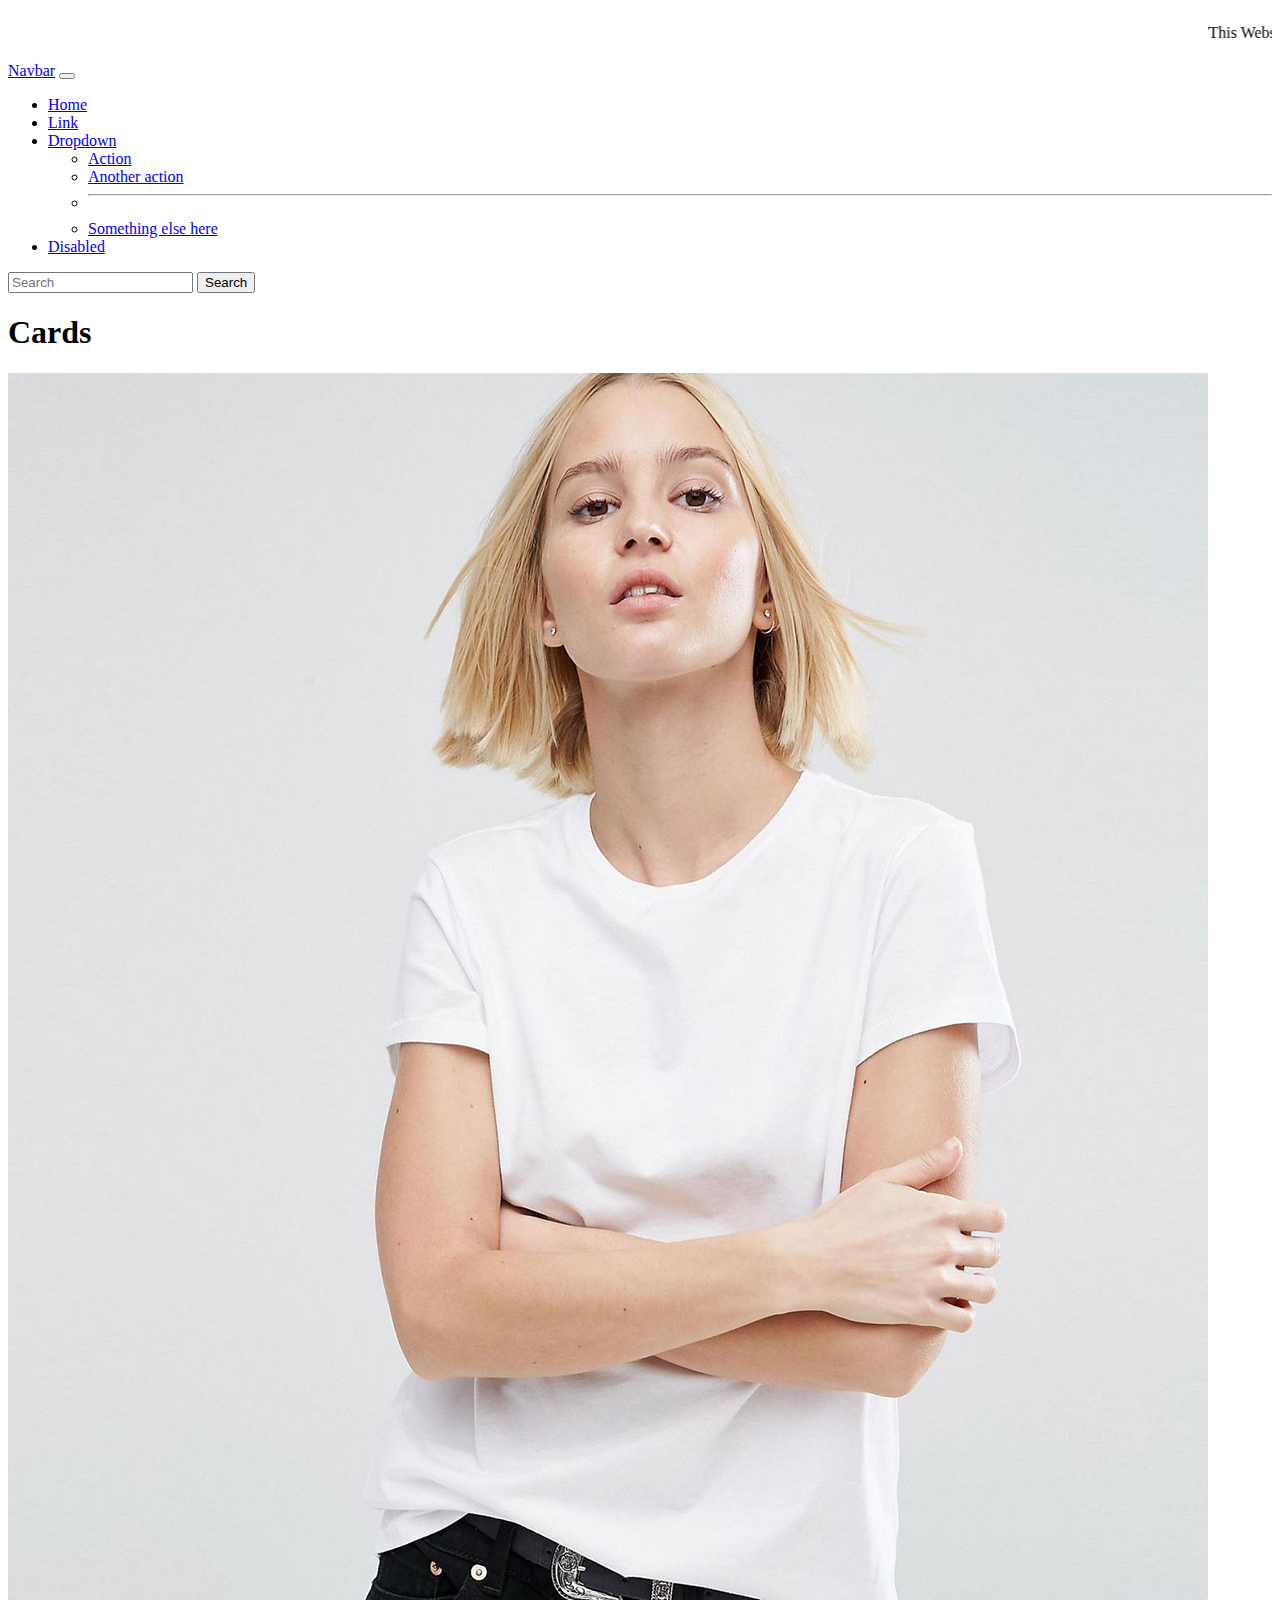
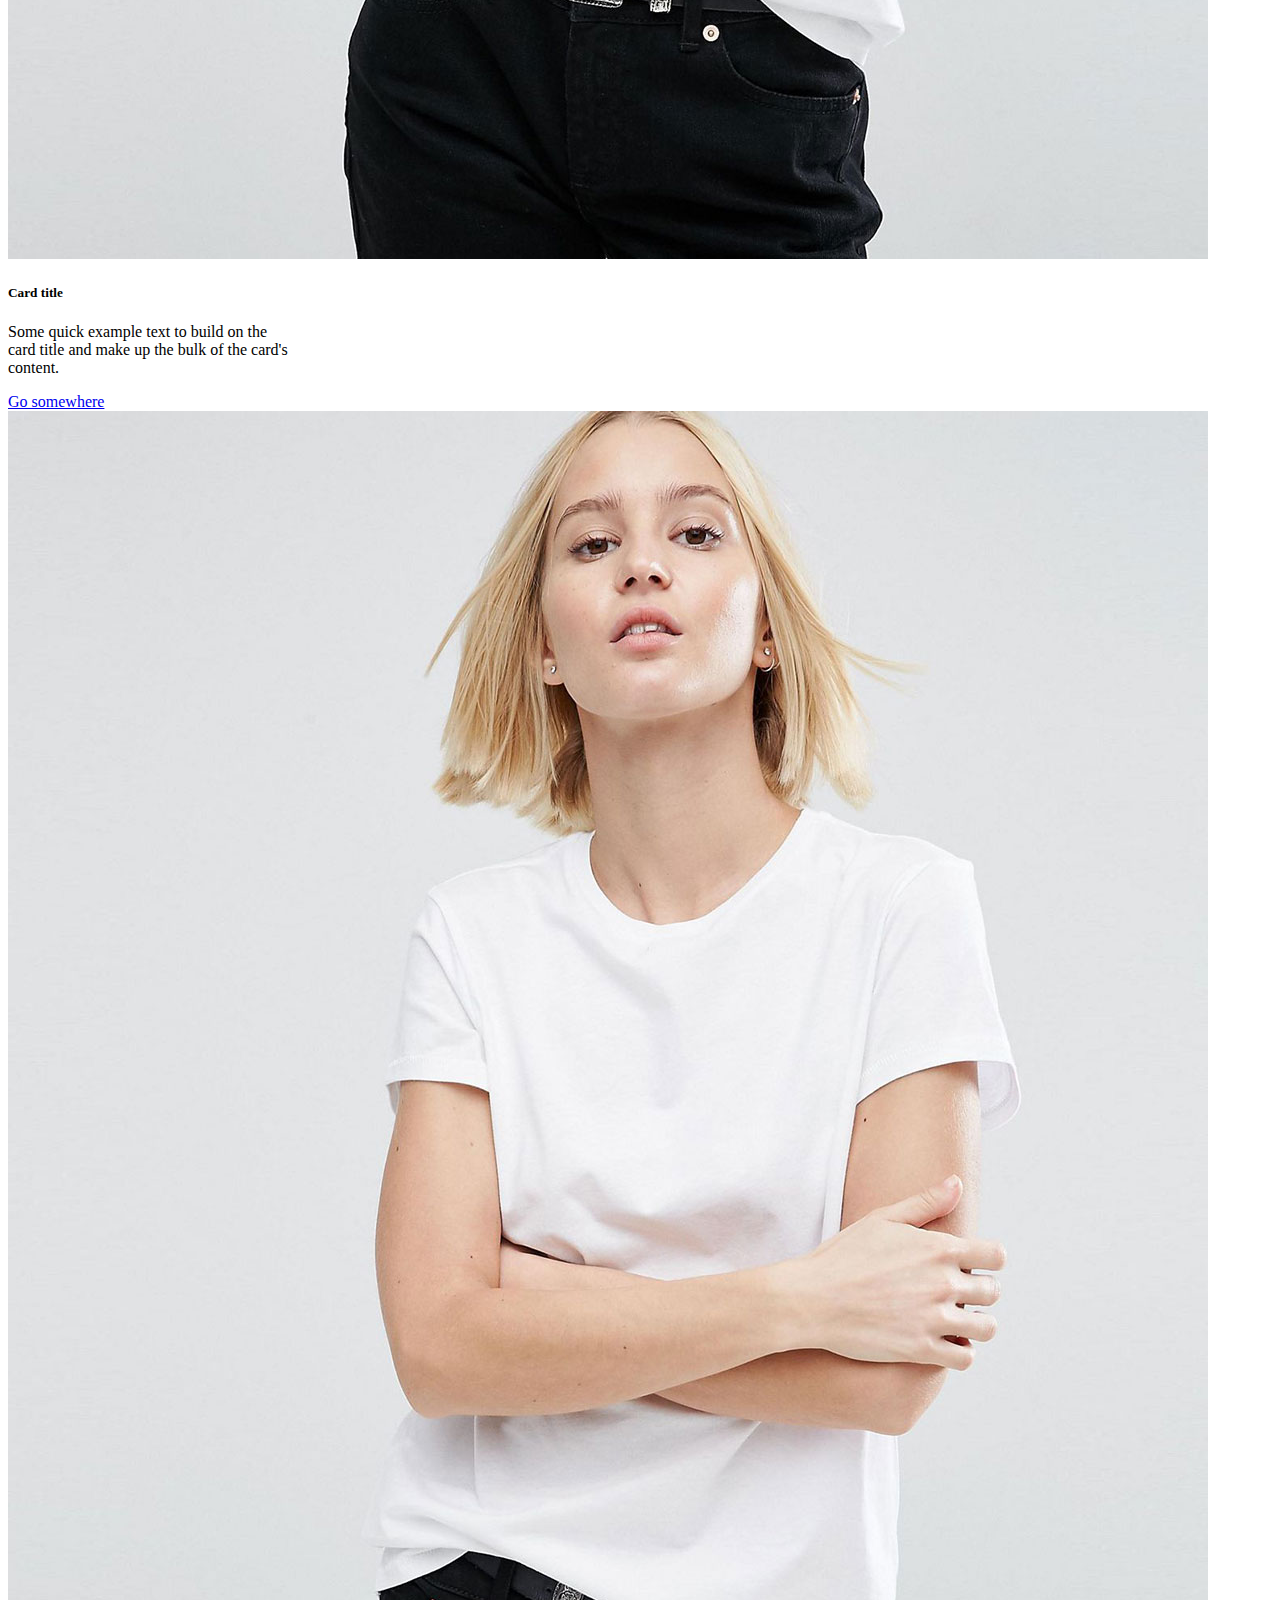
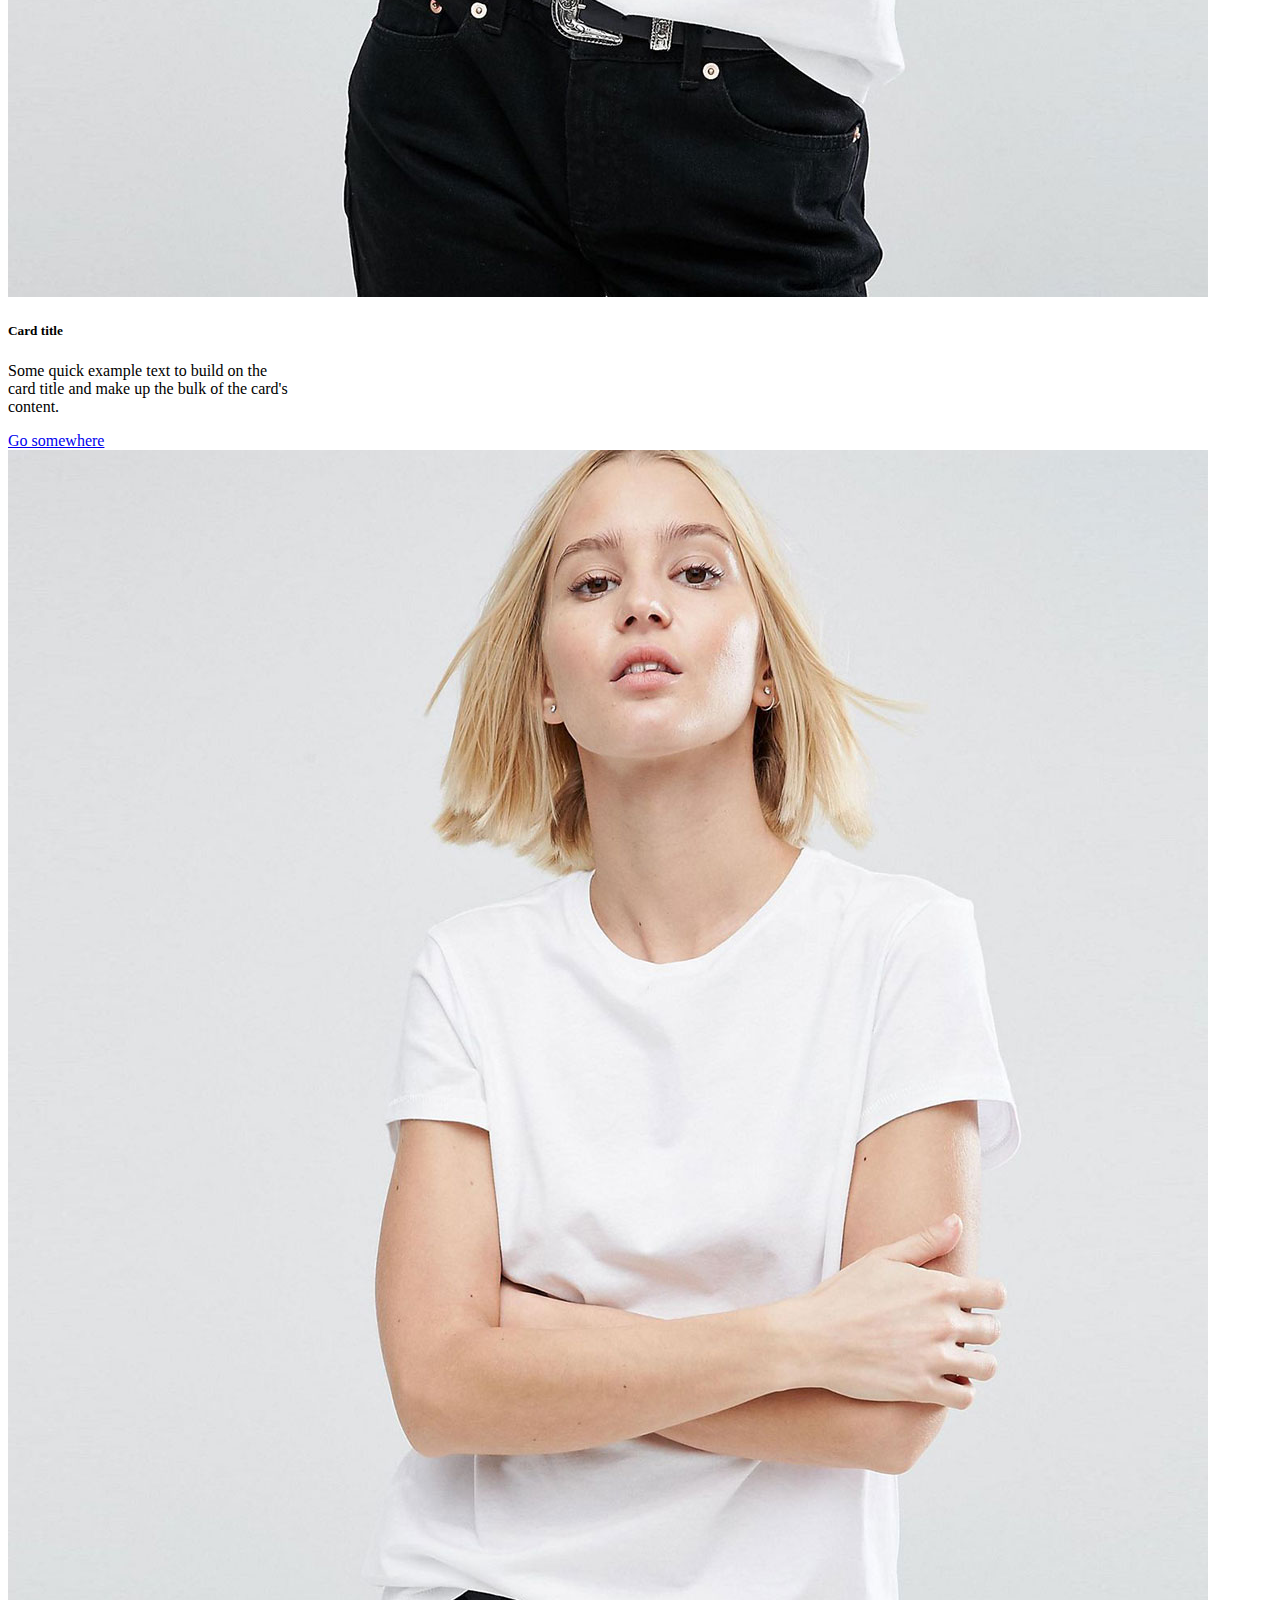
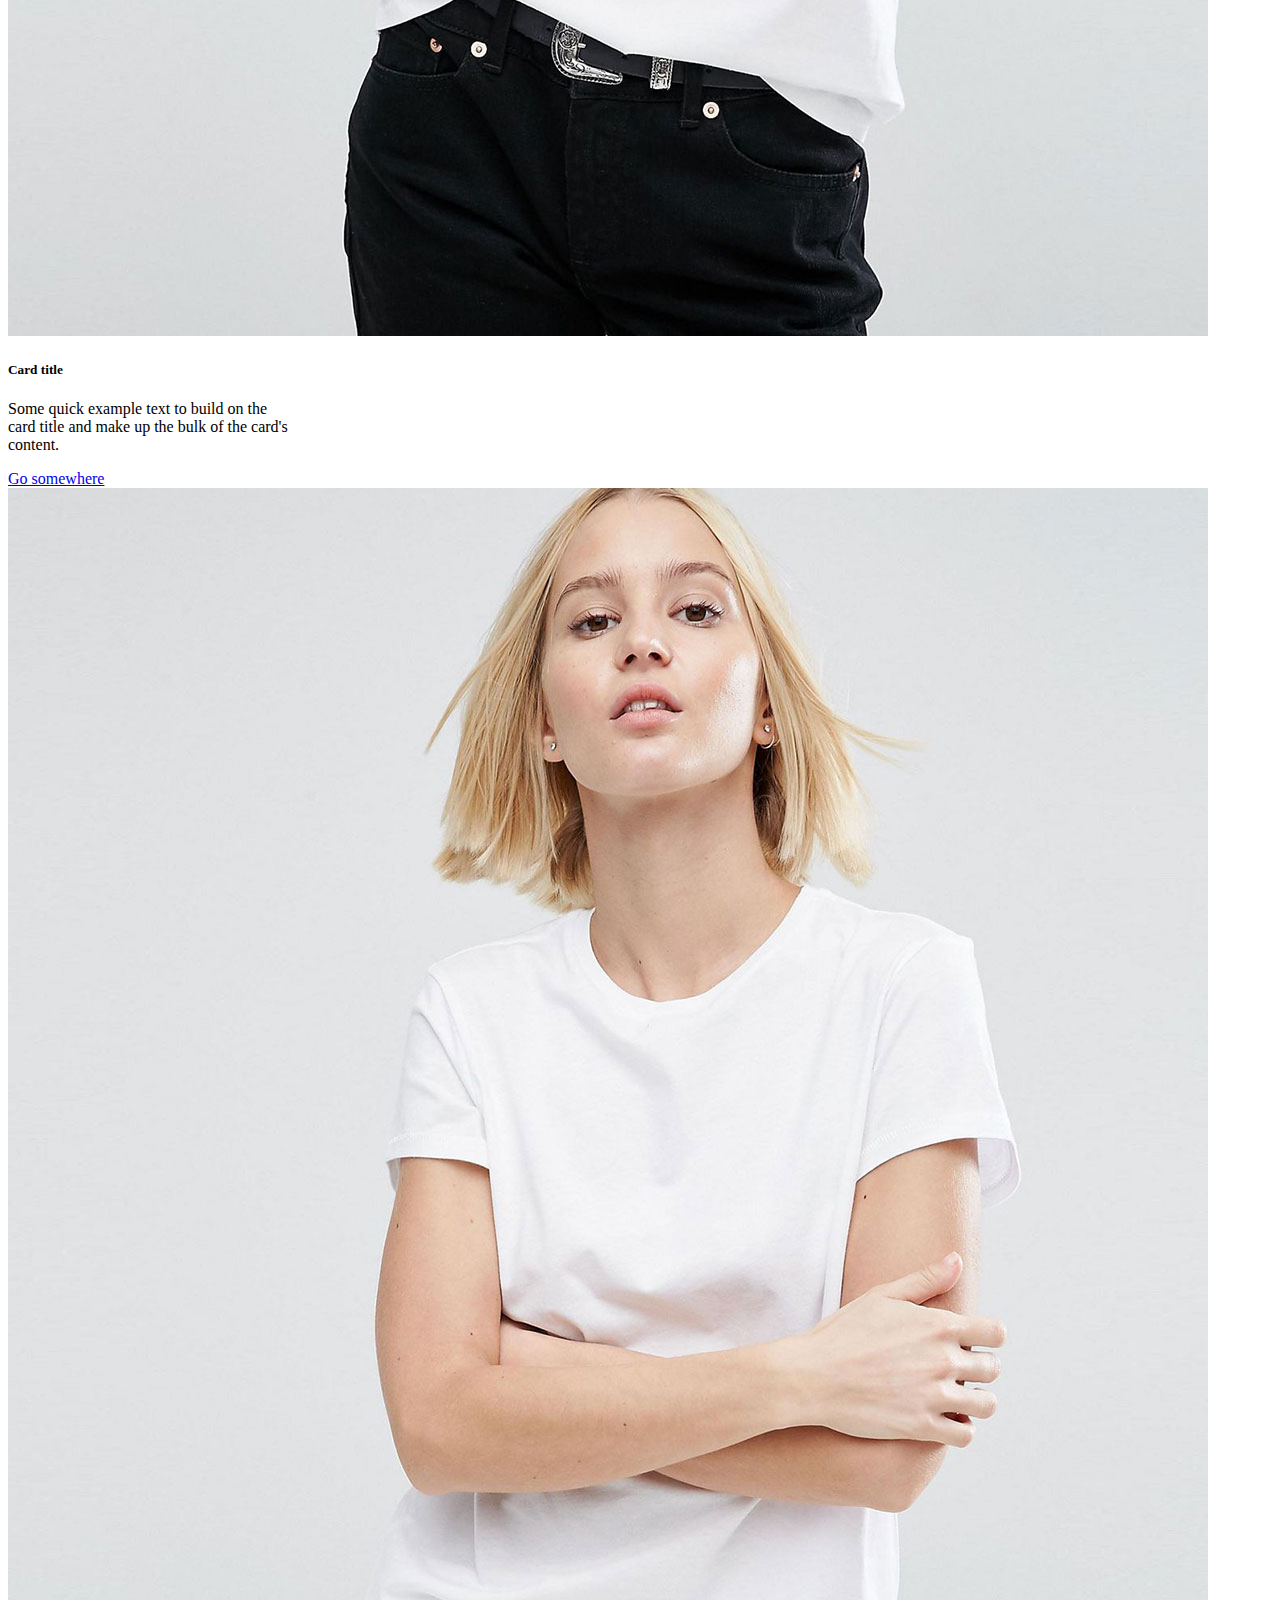
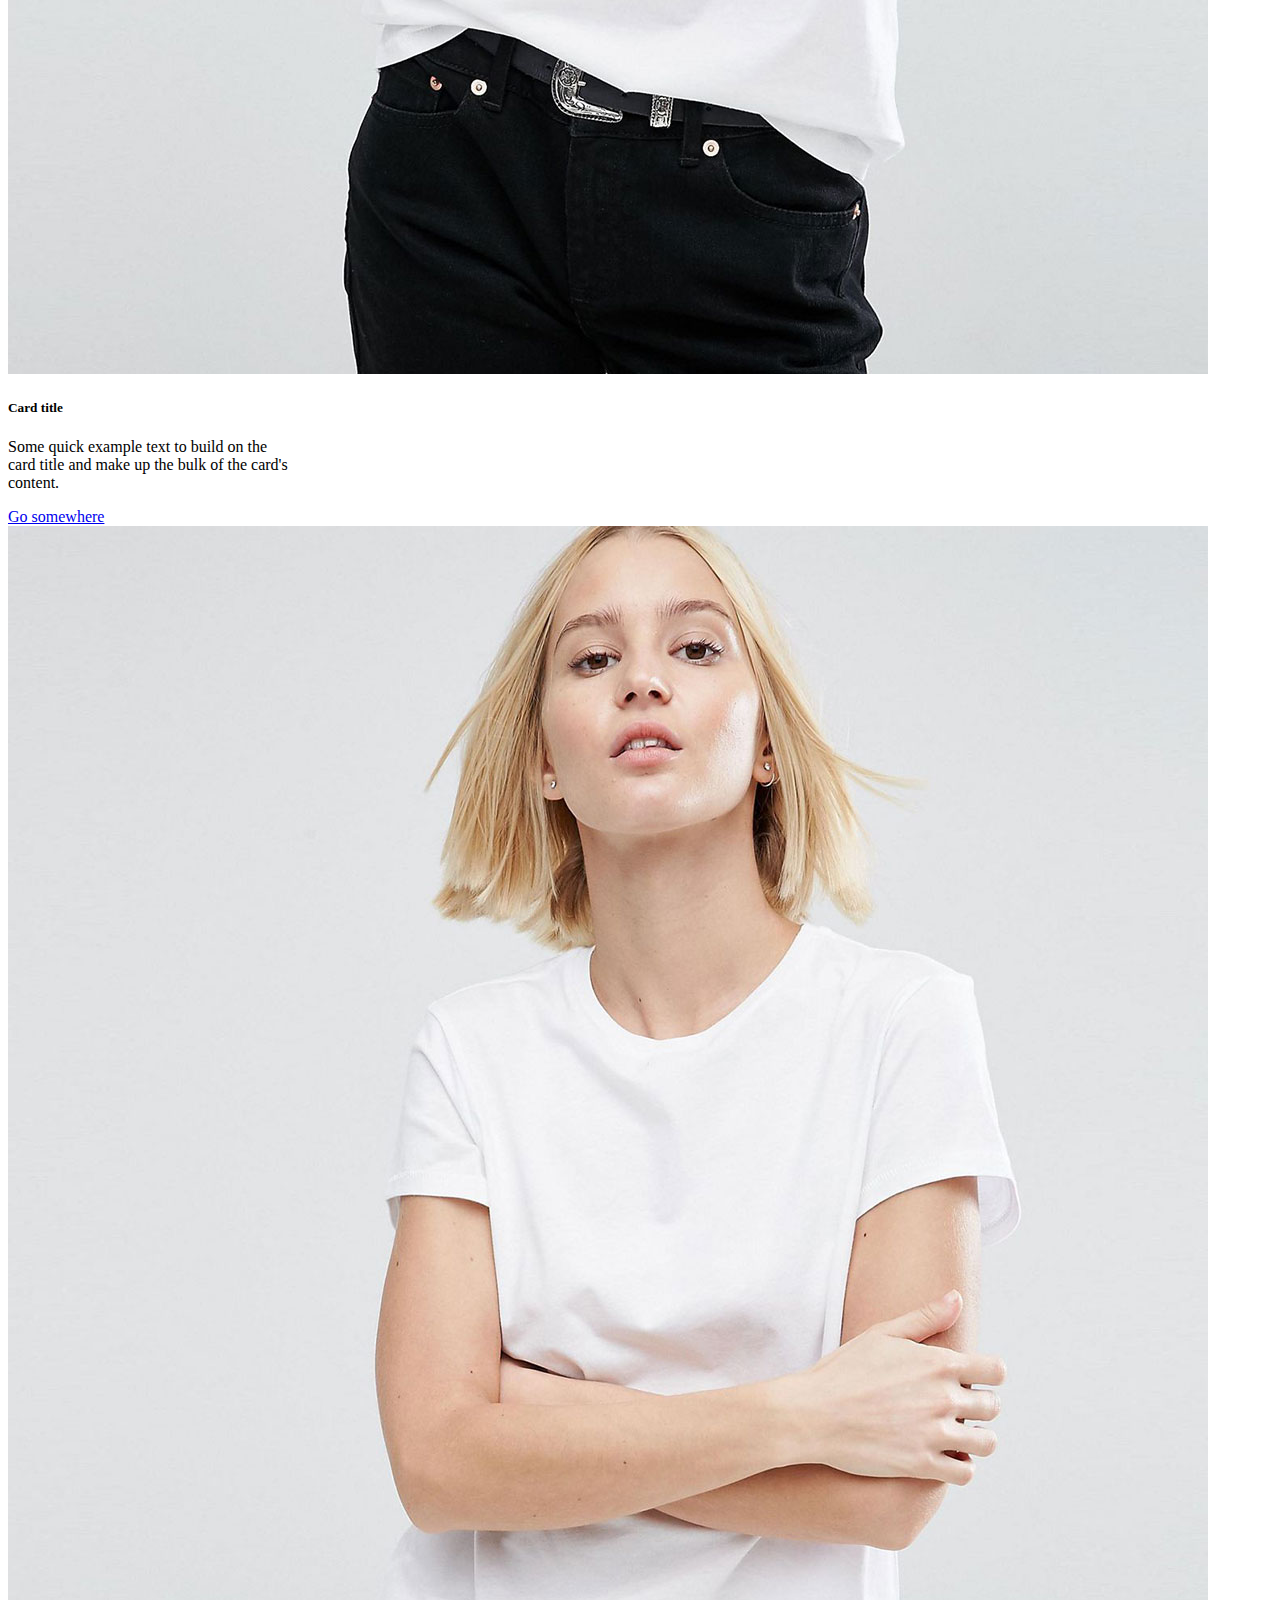
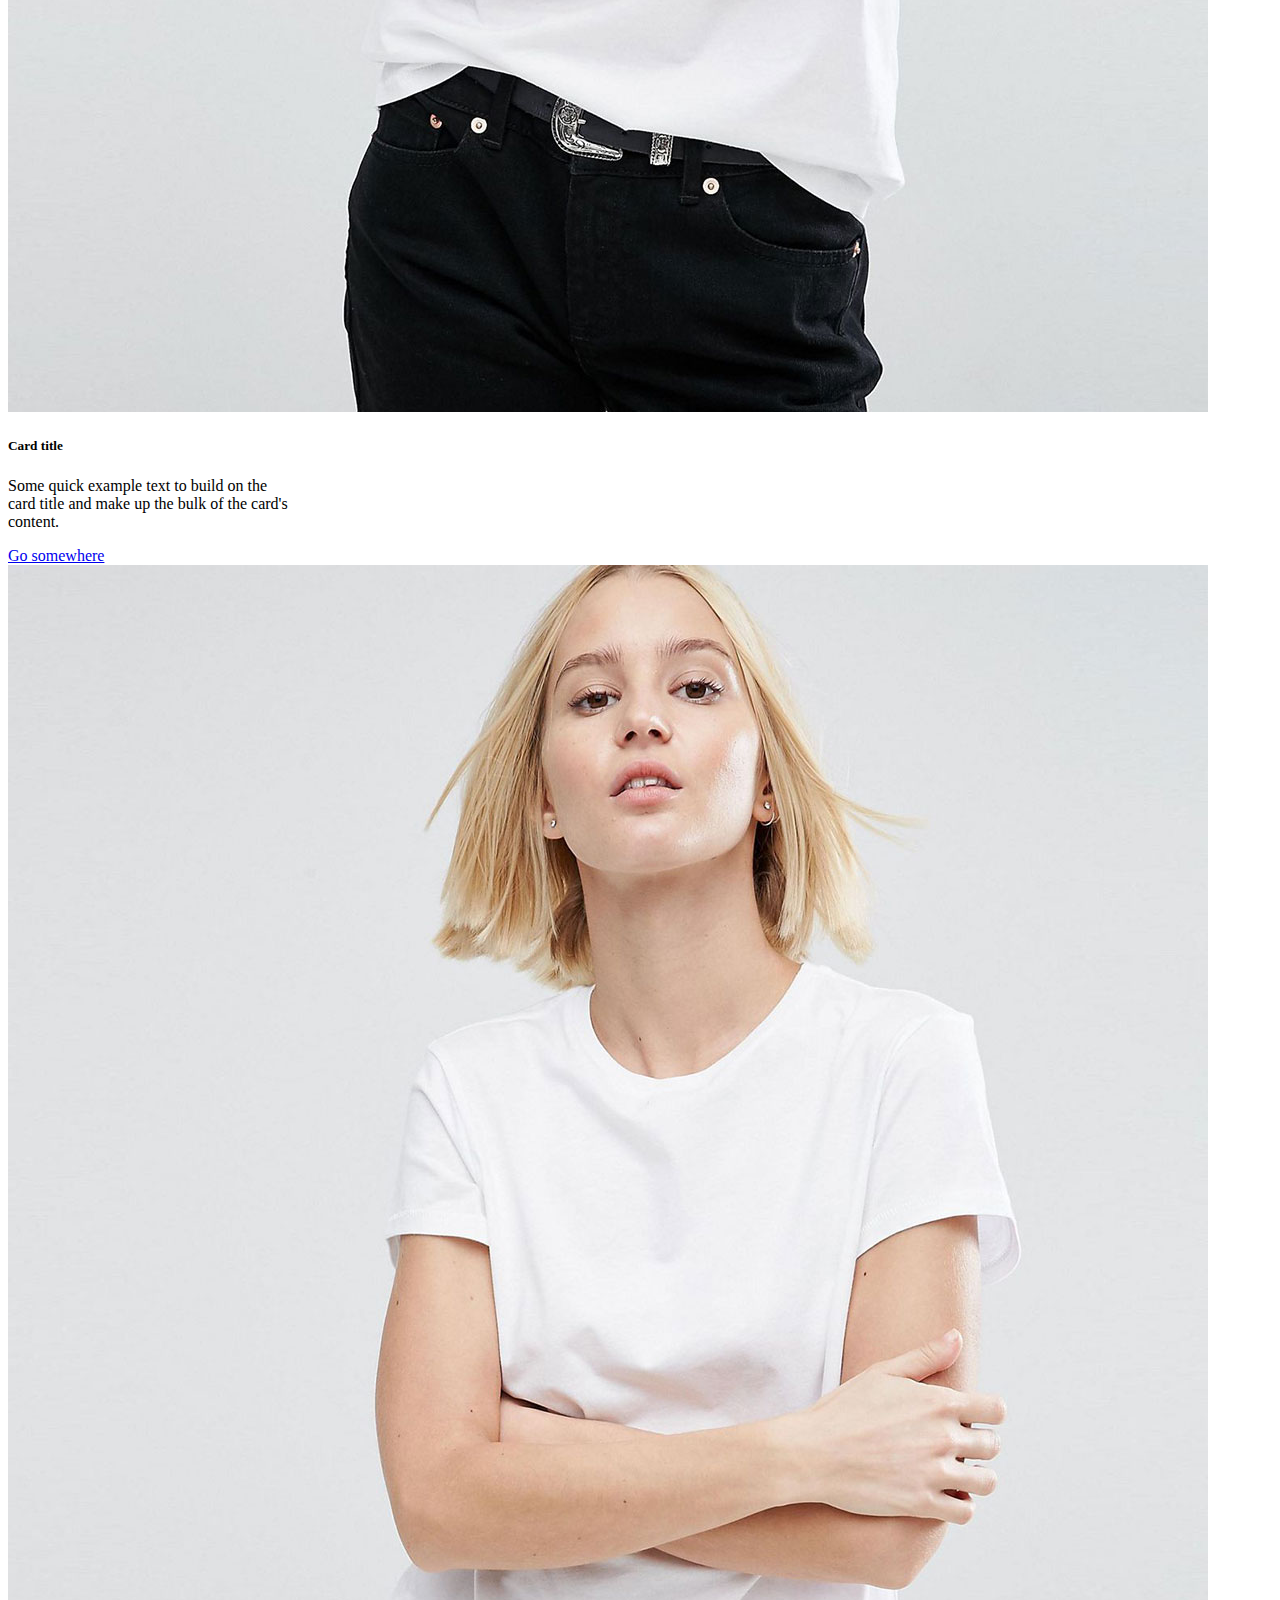
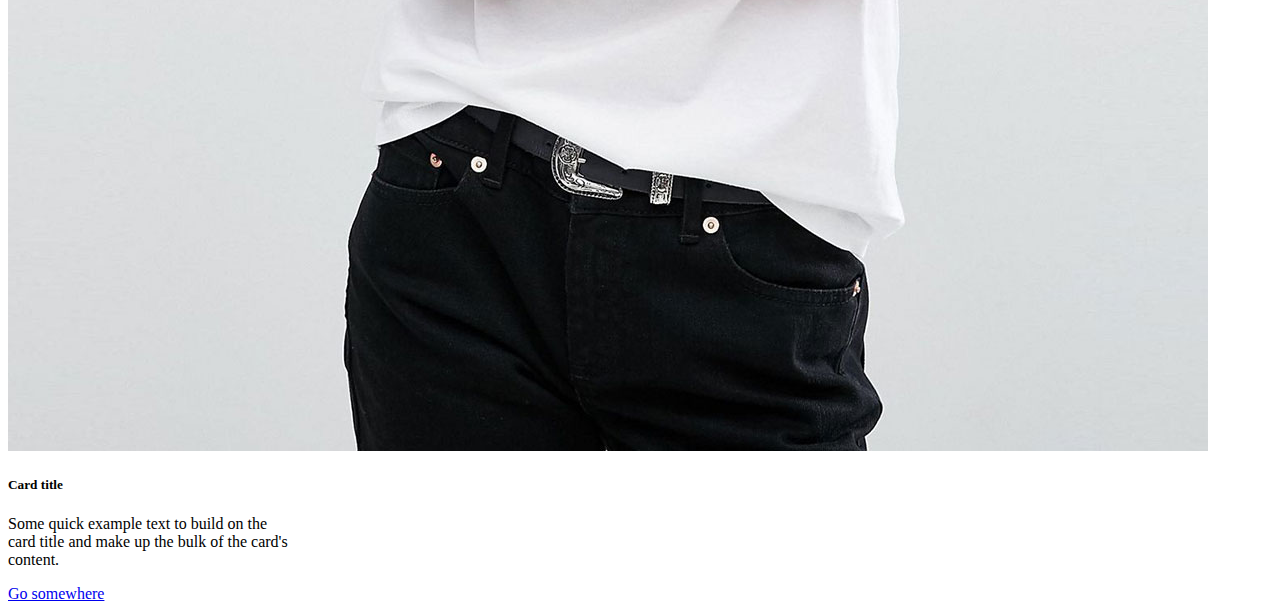
<file: animation.html>
<!doctype html>
<html lang="en">
  <head>
    <!-- Required meta tags -->
    <meta charset="utf-8">
    <meta name="viewport" content="width=device-width, initial-scale=1">

    <!-- Bootstrap CSS -->
    <link href="https://cdn.jsdelivr.net/npm/bootstrap@5.0.2/dist/css/bootstrap.min.css" rel="stylesheet" integrity="sha384-EVSTQN3/azprG1Anm3QDgpJLIm9Nao0Yz1ztcQTwFspd3yD65VohhpuuCOmLASjC" crossorigin="anonymous">



    <!-- Animal CSS -->

    <link
    rel="stylesheet"
    href="https://cdnjs.cloudflare.com/ajax/libs/animate.css/4.1.1/animate.min.css"
  />

    <title>Hello, world!</title>
  </head>
  <body>
   
    <div class="container">
<div class="row">
    <div class="col-12">
        <marquee behavior="" direction="left">
            <p class="text-danger fs-5">This Website is not secure</p>
        </marquee>
    </div>
</div>
    </div>
    <nav class="navbar navbar-expand-lg navbar-light bg-light">
        <div class="container-fluid">
          <a class="navbar-brand" href="#">Navbar</a>
          <button class="navbar-toggler" type="button" data-bs-toggle="collapse" data-bs-target="#navbarSupportedContent" aria-controls="navbarSupportedContent" aria-expanded="false" aria-label="Toggle navigation">
            <span class="navbar-toggler-icon"></span>
          </button>
          <div class="collapse navbar-collapse" id="navbarSupportedContent">
            <ul class="navbar-nav me-auto mb-2 mb-lg-0">
              <li class="nav-item">
                <a class="nav-link active" aria-current="page" href="#">Home</a>
              </li>
              <li class="nav-item">
                <a class="nav-link" href="#">Link</a>
              </li>
              <li class="nav-item dropdown">
                <a class="nav-link dropdown-toggle" href="#" id="navbarDropdown" role="button" data-bs-toggle="dropdown" aria-expanded="false">
                  Dropdown
                </a>
                <ul class="dropdown-menu" aria-labelledby="navbarDropdown">
                  <li><a class="dropdown-item" href="#">Action</a></li>
                  <li><a class="dropdown-item" href="#">Another action</a></li>
                  <li><hr class="dropdown-divider"></li>
                  <li><a class="dropdown-item" href="#">Something else here</a></li>
                </ul>
              </li>
              <li class="nav-item">
                <a class="nav-link disabled" href="#" tabindex="-1" aria-disabled="true">Disabled</a>
              </li>
            </ul>
            <form class="d-flex">
              <input class="form-control me-2" type="search" placeholder="Search" aria-label="Search">
              <button class="btn btn-outline-success" type="submit">Search</button>
            </form>
          </div>
        </div>
      </nav>


      <!-- Cards -->

      <h1 class="text-center text-danger animate__animated animate__zoomInDown">Cards</h1>

      <div class="container">
        <div class="row">
            <div class="col animate__animated animate__backInRight">
                <div class="card" style="width: 18rem;">
                    <img src="Images/product-01.jpg" class="card-img-top" alt="...">
                    <div class="card-body">
                      <h5 class="card-title">Card title</h5>
                      <p class="card-text">Some quick example text to build on the card title and make up the bulk of the card's content.</p>
                      <a href="#" class="btn btn-primary">Go somewhere</a>
                    </div>
                  </div>
            </div>


            <div class="col animate__animated animate__backInRight">
                <div class="card" style="width: 18rem;">
                    <img src="Images/product-01.jpg" class="card-img-top" alt="...">
                    <div class="card-body">
                      <h5 class="card-title">Card title</h5>
                      <p class="card-text">Some quick example text to build on the card title and make up the bulk of the card's content.</p>
                      <a href="#" class="btn btn-primary">Go somewhere</a>
                    </div>
                  </div>
            </div>




            <div class="col animate__animated animate__backInRight">
                <div class="card" style="width: 18rem;">
                    <img src="Images/product-01.jpg" class="card-img-top" alt="...">
                    <div class="card-body">
                      <h5 class="card-title">Card title</h5>
                      <p class="card-text">Some quick example text to build on the card title and make up the bulk of the card's content.</p>
                      <a href="#" class="btn btn-primary">Go somewhere</a>
                    </div>
                  </div>
            </div>



            






            <div class="col animate__animated animate__backInUp">
                <div class="card" style="width: 18rem;">
                    <img src="Images/product-01.jpg" class="card-img-top" alt="...">
                    <div class="card-body">
                      <h5 class="card-title">Card title</h5>
                      <p class="card-text">Some quick example text to build on the card title and make up the bulk of the card's content.</p>
                      <a href="#" class="btn btn-primary">Go somewhere</a>
                    </div>
                  </div>
            </div>



            <div class="col animate__animated animate__backInUp">
                <div class="card" style="width: 18rem;">
                    <img src="Images/product-01.jpg" class="card-img-top" alt="...">
                    <div class="card-body">
                      <h5 class="card-title">Card title</h5>
                      <p class="card-text">Some quick example text to build on the card title and make up the bulk of the card's content.</p>
                      <a href="#" class="btn btn-primary">Go somewhere</a>
                    </div>
                  </div>
            </div>



            <div class="col animate__animated animate__backInUp">
                <div class="card" style="width: 18rem;">
                    <img src="Images/product-01.jpg" class="card-img-top" alt="...">
                    <div class="card-body">
                      <h5 class="card-title">Card title</h5>
                      <p class="card-text">Some quick example text to build on the card title and make up the bulk of the card's content.</p>
                      <a href="#" class="btn btn-primary">Go somewhere</a>
                    </div>
                  </div>
            </div>
        </div>
      </div>
<!-- <h1 class="bg-success animate__animated animate__shakeX animate__infinite infinite">Welcome</h1> -->



<!-- <img class="animate__animated animate__backInRight" src="Images/product-01.jpg" width="500px" height="300px" alt=""> -->




    <!-- Option 1: Bootstrap Bundle with Popper -->
    <script src="https://cdn.jsdelivr.net/npm/bootstrap@5.0.2/dist/js/bootstrap.bundle.min.js" integrity="sha384-MrcW6ZMFYlzcLA8Nl+NtUVF0sA7MsXsP1UyJoMp4YLEuNSfAP+JcXn/tWtIaxVXM" crossorigin="anonymous"></script>

   
  </body>
</html>
</file>
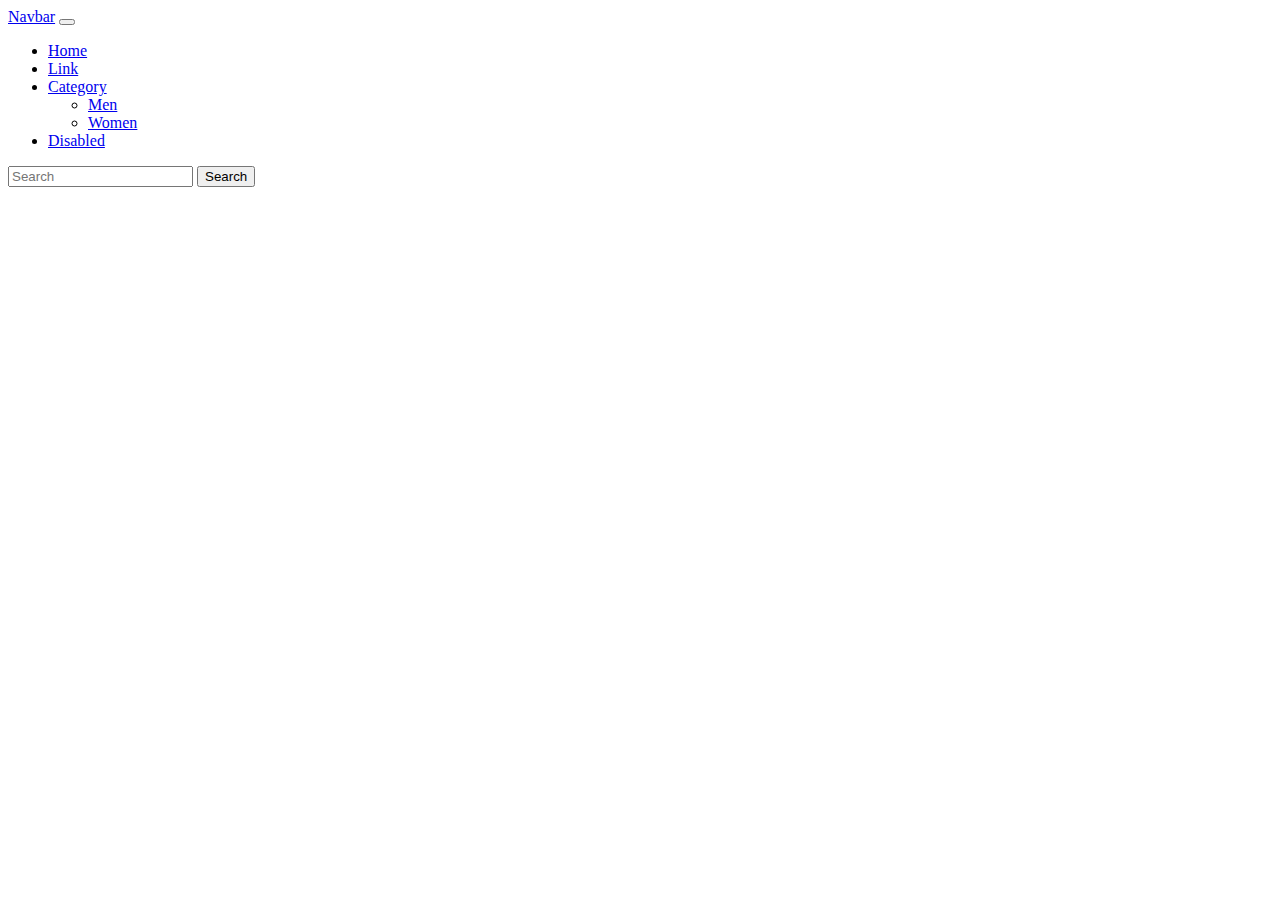
<file: category.html>
<!doctype html>
<html lang="en">
  <head>
    <!-- Required meta tags -->
    <meta charset="utf-8">
    <meta name="viewport" content="width=device-width, initial-scale=1">

    <!-- Bootstrap CSS -->
    <link href="https://cdn.jsdelivr.net/npm/bootstrap@5.0.2/dist/css/bootstrap.min.css" rel="stylesheet" integrity="sha384-EVSTQN3/azprG1Anm3QDgpJLIm9Nao0Yz1ztcQTwFspd3yD65VohhpuuCOmLASjC" crossorigin="anonymous">

    <script src="https://code.jquery.com/jquery-3.7.1.min.js" integrity="sha256-/JqT3SQfawRcv/BIHPThkBvs0OEvtFFmqPF/lYI/Cxo=" crossorigin="anonymous"></script>
    <title>Jquery</title>


    <script>
        $(document).ready(function(){


            var url = location.href;

            //Create URL OBJECT
            var obj = new URL(url)

            var category = obj.searchParams.get("category");
            



            var products = [
                {
                    id:"1",
                    name:"Women Causal Dress",
                    price:2500,
                    Image:"Images/product-01.jpg",
                    desc:"Best Quality Provide With This this gridient and flavor",
                    category:"women"
                },

                {
                    id:"2",
                    name:"Men Watch",
                    price:2000,
                    Image:"Images/product-06.jpg",
                    desc:"Best Quality Provide With This this gridient and flavor",
                    category:"men"
                },
                {
                    id:"3",
                    name:"Men Office T Shirt",
                    price:2000,
                    Image:"Images/product-03.jpg",
                    desc:"Best Quality Provide With This this gridient and flavor",
                    category:"men"
                },
                {
                    id:"4",
                    name:"New Women Dress",
                    price:2000,
                    Image:"Images/product-04.jpg",
                    desc:"Best Quality Provide With This this gridient and flavor",
                    category:"women"
                },
                {
                    id:"5",
                    name:"T Shirt",
                    price:2000,
                    Image:"Images/product-14.jpg",
                    desc:"Best Quality Provide With This this gridient and flavor",
                    category:"women"
                },{
                  id:"6",
                  name:"Women T Shirt",
                  price:1000,
                  Image:"Images/product-08.jpg",
                  desc:"Best Quality Provide With This this gridient and flavor",
                  category:"women"
                }
            ]



            var listing = "";
            for (const productlist of products) {
                
                if(category == productlist.category){
                    listing += `
                        <div class="col-sm-6 col-md-6 col-lg-4 col-xl-3">
                        <div class="card" style="width: 18rem;">
                            <img height="300px" src="${productlist.Image}" class="card-img-top" alt="...">
                            <div class="card-body">
                            <h5 class="card-title">${productlist.name}</h5>
                            <p class="card-text">${productlist.price}</p>
                            <a href="detail.html?id=${productlist.id}&name=${productlist.name}&price=${productlist.price}&img=${productlist.Image}&desc=${productlist.desc}" class="btn btn-primary">See Detail</a>
                            </div>
                        </div>
                    </div>`
                }
                
                
            }

            $("#listing").html(listing)
        })
    </script>

  </head>
  <body>
   

    <!-- Navbar Start -->

    <nav class="navbar navbar-expand-lg navbar-light bg-light">
        <div class="container-fluid">
          <a class="navbar-brand" href="#">Navbar</a>
          <button class="navbar-toggler" type="button" data-bs-toggle="collapse" data-bs-target="#navbarSupportedContent" aria-controls="navbarSupportedContent" aria-expanded="false" aria-label="Toggle navigation">
            <span class="navbar-toggler-icon"></span>
          </button>
          <div class="collapse navbar-collapse" id="navbarSupportedContent">
            <ul class="navbar-nav me-auto mb-2 mb-lg-0">
              <li class="nav-item">
                <a class="nav-link active" aria-current="page" href="#">Home</a>
              </li>
              <li class="nav-item">
                <a class="nav-link" href="#">Link</a>
              </li>
              <li class="nav-item dropdown">
                <a class="nav-link dropdown-toggle" href="#" id="navbarDropdown" role="button" data-bs-toggle="dropdown" aria-expanded="false">
                  Category
                </a>
                <ul class="dropdown-menu" aria-labelledby="navbarDropdown">
                  <li><a class="dropdown-item" href="category.html?category=men">Men</a></li>
                  <li><a class="dropdown-item" href="category.html?category=women">Women</a></li>
                  
                </ul>
              </li>
              <li class="nav-item">
                <a class="nav-link disabled" href="#" tabindex="-1" aria-disabled="true">Disabled</a>
              </li>
            </ul>
            <form class="d-flex">
              <input class="form-control me-2" type="search" placeholder="Search" aria-label="Search">
              <button class="btn btn-outline-success" type="submit">Search</button>
            </form>
          </div>
        </div>
      </nav>

    <!-- Navbar Ends -->



    <div class="container mt-5">
        <div class="row" id="listing">
            
        </div>
    </div>







    <!-- Option 1: Bootstrap Bundle with Popper -->
    <script src="https://cdn.jsdelivr.net/npm/bootstrap@5.0.2/dist/js/bootstrap.bundle.min.js" integrity="sha384-MrcW6ZMFYlzcLA8Nl+NtUVF0sA7MsXsP1UyJoMp4YLEuNSfAP+JcXn/tWtIaxVXM" crossorigin="anonymous"></script>

    
  </body>
</html>
</file>
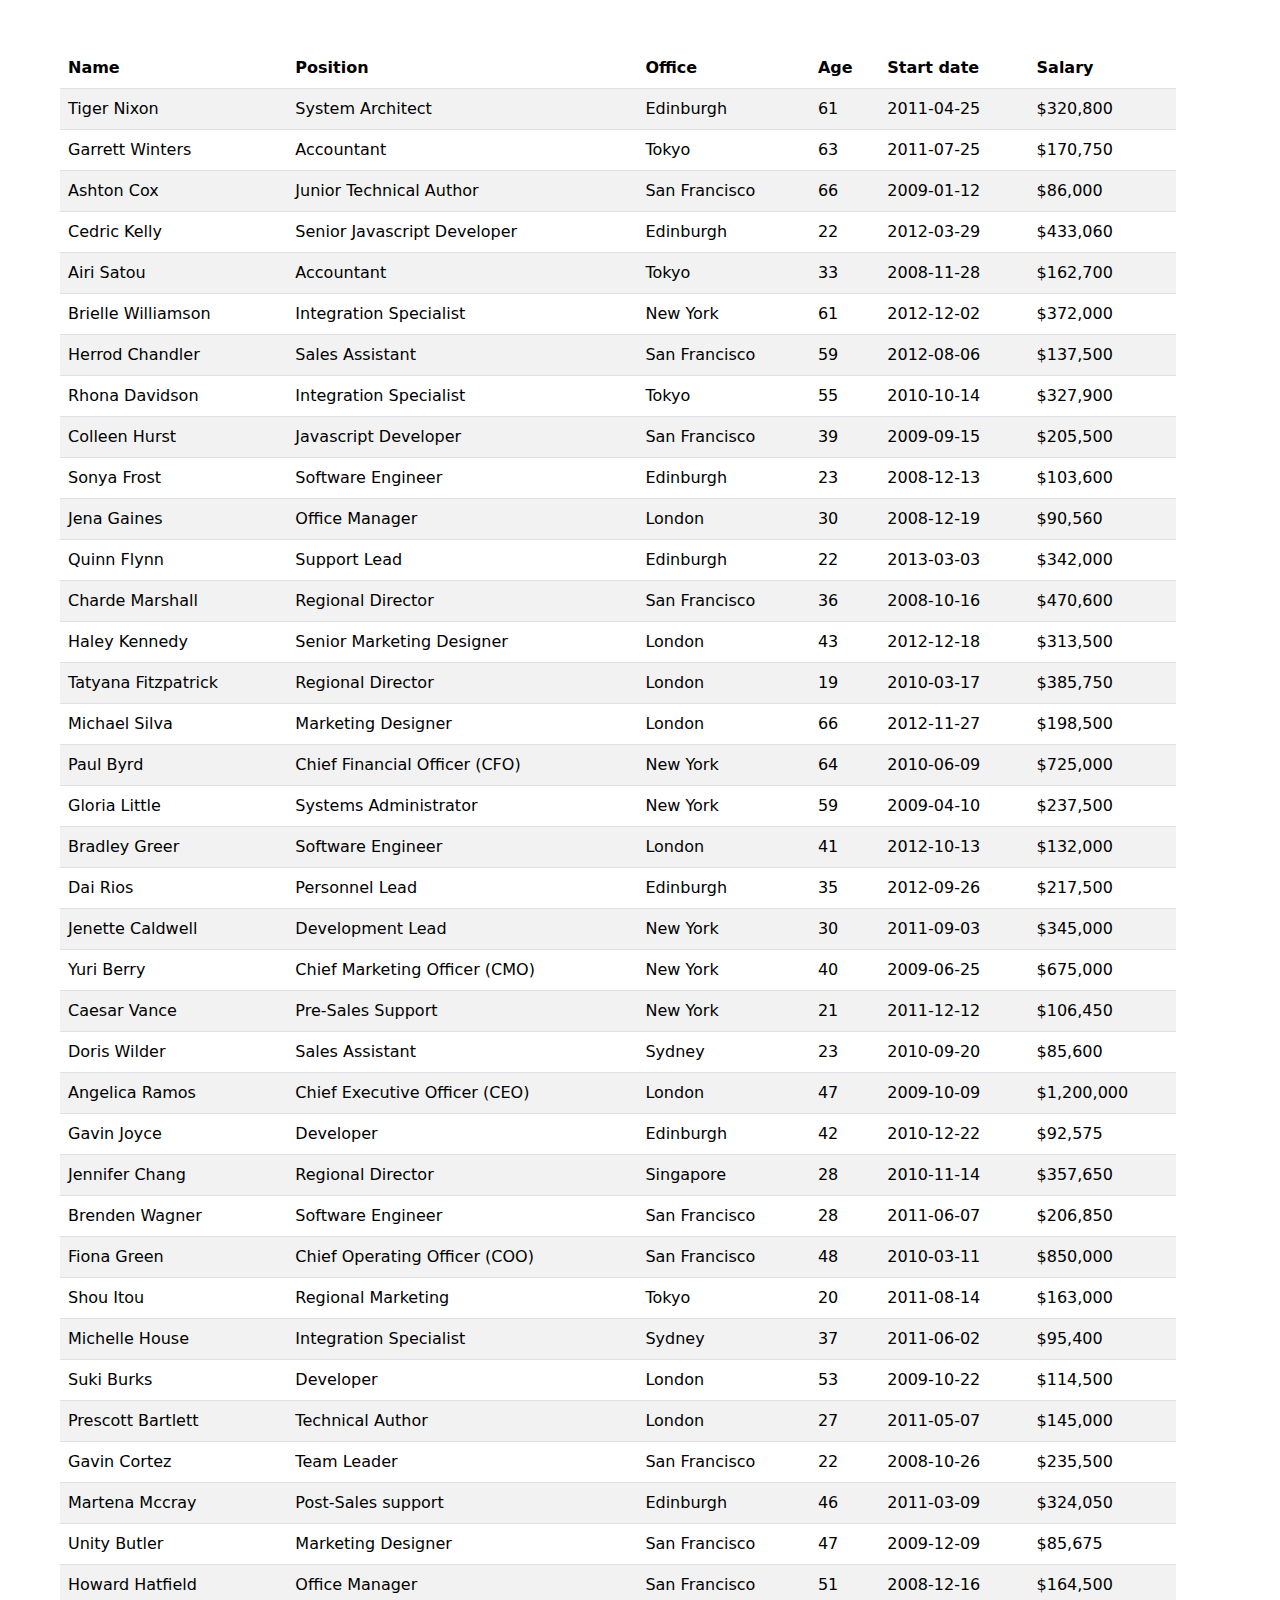
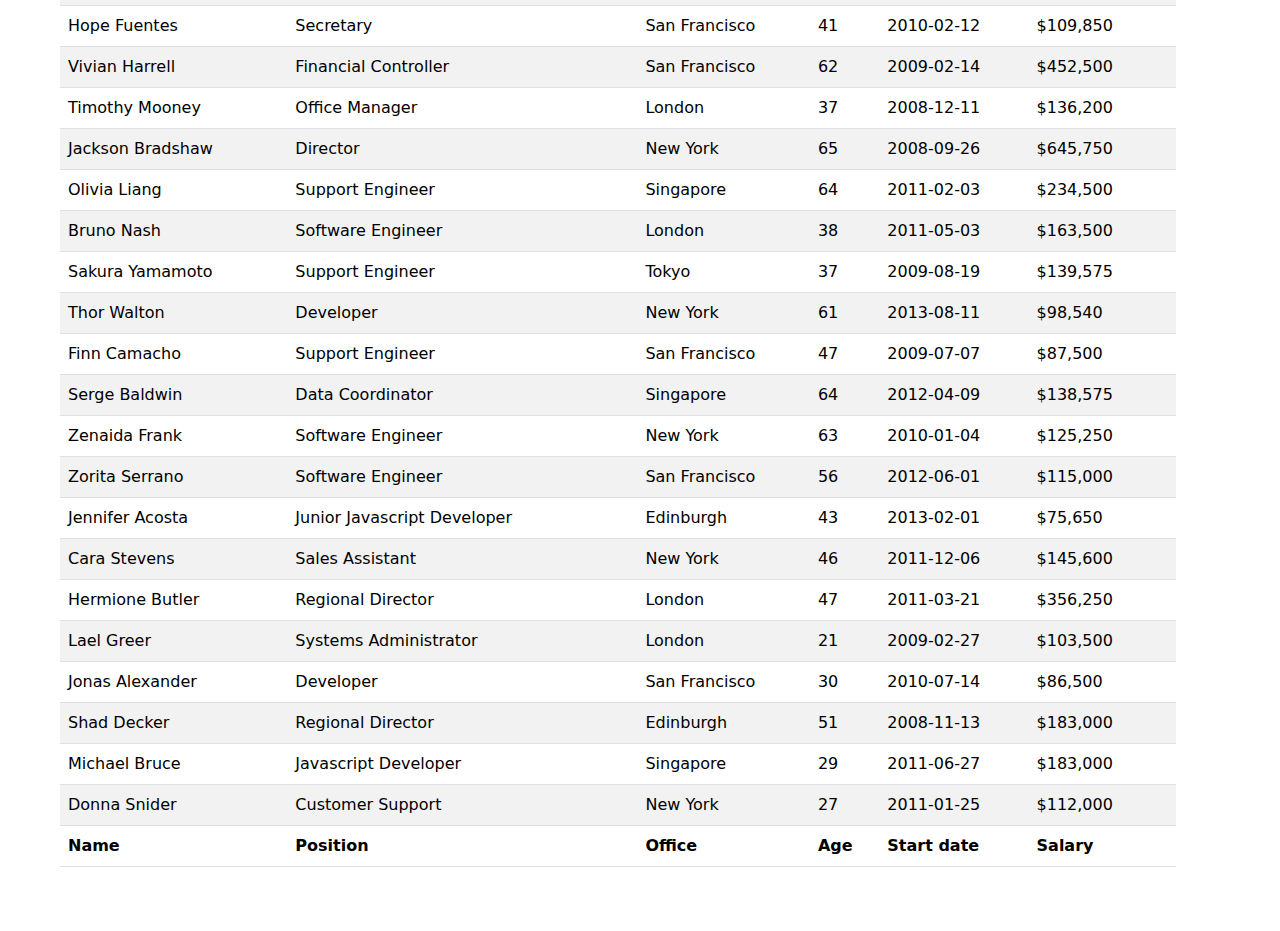
<file: datatable.html>
<!DOCTYPE html>
<html lang="en">
<head>
    <meta charset="UTF-8">
    <meta name="viewport" content="width=device-width, initial-scale=1.0">
    <title>Document</title>

    <link rel="stylesheet" href="https://cdnjs.cloudflare.com/ajax/libs/twitter-bootstrap/5.3.3/css/bootstrap.min.css">
    <link rel="stylesheet" href="https://cdn.datatables.net/2.3.0/css/dataTables.bootstrap5.css">
</head>
<body>
    

    <div class="container m-5">
        <div class="row">
            <div class="col-12">
                <table id="example" class="table table-striped">
                    <thead>
                        <tr>
                            <th>Name</th>
                            <th>Position</th>
                            <th>Office</th>
                            <th>Age</th>
                            <th>Start date</th>
                            <th>Salary</th>
                        </tr>
                    </thead>
                    <tbody>
                        <tr>
                            <td>Tiger Nixon</td>
                            <td>System Architect</td>
                            <td>Edinburgh</td>
                            <td>61</td>
                            <td>2011-04-25</td>
                            <td>$320,800</td>
                        </tr>
                        <tr>
                            <td>Garrett Winters</td>
                            <td>Accountant</td>
                            <td>Tokyo</td>
                            <td>63</td>
                            <td>2011-07-25</td>
                            <td>$170,750</td>
                        </tr>
                        <tr>
                            <td>Ashton Cox</td>
                            <td>Junior Technical Author</td>
                            <td>San Francisco</td>
                            <td>66</td>
                            <td>2009-01-12</td>
                            <td>$86,000</td>
                        </tr>
                        <tr>
                            <td>Cedric Kelly</td>
                            <td>Senior Javascript Developer</td>
                            <td>Edinburgh</td>
                            <td>22</td>
                            <td>2012-03-29</td>
                            <td>$433,060</td>
                        </tr>
                        <tr>
                            <td>Airi Satou</td>
                            <td>Accountant</td>
                            <td>Tokyo</td>
                            <td>33</td>
                            <td>2008-11-28</td>
                            <td>$162,700</td>
                        </tr>
                        <tr>
                            <td>Brielle Williamson</td>
                            <td>Integration Specialist</td>
                            <td>New York</td>
                            <td>61</td>
                            <td>2012-12-02</td>
                            <td>$372,000</td>
                        </tr>
                        <tr>
                            <td>Herrod Chandler</td>
                            <td>Sales Assistant</td>
                            <td>San Francisco</td>
                            <td>59</td>
                            <td>2012-08-06</td>
                            <td>$137,500</td>
                        </tr>
                        <tr>
                            <td>Rhona Davidson</td>
                            <td>Integration Specialist</td>
                            <td>Tokyo</td>
                            <td>55</td>
                            <td>2010-10-14</td>
                            <td>$327,900</td>
                        </tr>
                        <tr>
                            <td>Colleen Hurst</td>
                            <td>Javascript Developer</td>
                            <td>San Francisco</td>
                            <td>39</td>
                            <td>2009-09-15</td>
                            <td>$205,500</td>
                        </tr>
                        <tr>
                            <td>Sonya Frost</td>
                            <td>Software Engineer</td>
                            <td>Edinburgh</td>
                            <td>23</td>
                            <td>2008-12-13</td>
                            <td>$103,600</td>
                        </tr>
                        <tr>
                            <td>Jena Gaines</td>
                            <td>Office Manager</td>
                            <td>London</td>
                            <td>30</td>
                            <td>2008-12-19</td>
                            <td>$90,560</td>
                        </tr>
                        <tr>
                            <td>Quinn Flynn</td>
                            <td>Support Lead</td>
                            <td>Edinburgh</td>
                            <td>22</td>
                            <td>2013-03-03</td>
                            <td>$342,000</td>
                        </tr>
                        <tr>
                            <td>Charde Marshall</td>
                            <td>Regional Director</td>
                            <td>San Francisco</td>
                            <td>36</td>
                            <td>2008-10-16</td>
                            <td>$470,600</td>
                        </tr>
                        <tr>
                            <td>Haley Kennedy</td>
                            <td>Senior Marketing Designer</td>
                            <td>London</td>
                            <td>43</td>
                            <td>2012-12-18</td>
                            <td>$313,500</td>
                        </tr>
                        <tr>
                            <td>Tatyana Fitzpatrick</td>
                            <td>Regional Director</td>
                            <td>London</td>
                            <td>19</td>
                            <td>2010-03-17</td>
                            <td>$385,750</td>
                        </tr>
                        <tr>
                            <td>Michael Silva</td>
                            <td>Marketing Designer</td>
                            <td>London</td>
                            <td>66</td>
                            <td>2012-11-27</td>
                            <td>$198,500</td>
                        </tr>
                        <tr>
                            <td>Paul Byrd</td>
                            <td>Chief Financial Officer (CFO)</td>
                            <td>New York</td>
                            <td>64</td>
                            <td>2010-06-09</td>
                            <td>$725,000</td>
                        </tr>
                        <tr>
                            <td>Gloria Little</td>
                            <td>Systems Administrator</td>
                            <td>New York</td>
                            <td>59</td>
                            <td>2009-04-10</td>
                            <td>$237,500</td>
                        </tr>
                        <tr>
                            <td>Bradley Greer</td>
                            <td>Software Engineer</td>
                            <td>London</td>
                            <td>41</td>
                            <td>2012-10-13</td>
                            <td>$132,000</td>
                        </tr>
                        <tr>
                            <td>Dai Rios</td>
                            <td>Personnel Lead</td>
                            <td>Edinburgh</td>
                            <td>35</td>
                            <td>2012-09-26</td>
                            <td>$217,500</td>
                        </tr>
                        <tr>
                            <td>Jenette Caldwell</td>
                            <td>Development Lead</td>
                            <td>New York</td>
                            <td>30</td>
                            <td>2011-09-03</td>
                            <td>$345,000</td>
                        </tr>
                        <tr>
                            <td>Yuri Berry</td>
                            <td>Chief Marketing Officer (CMO)</td>
                            <td>New York</td>
                            <td>40</td>
                            <td>2009-06-25</td>
                            <td>$675,000</td>
                        </tr>
                        <tr>
                            <td>Caesar Vance</td>
                            <td>Pre-Sales Support</td>
                            <td>New York</td>
                            <td>21</td>
                            <td>2011-12-12</td>
                            <td>$106,450</td>
                        </tr>
                        <tr>
                            <td>Doris Wilder</td>
                            <td>Sales Assistant</td>
                            <td>Sydney</td>
                            <td>23</td>
                            <td>2010-09-20</td>
                            <td>$85,600</td>
                        </tr>
                        <tr>
                            <td>Angelica Ramos</td>
                            <td>Chief Executive Officer (CEO)</td>
                            <td>London</td>
                            <td>47</td>
                            <td>2009-10-09</td>
                            <td>$1,200,000</td>
                        </tr>
                        <tr>
                            <td>Gavin Joyce</td>
                            <td>Developer</td>
                            <td>Edinburgh</td>
                            <td>42</td>
                            <td>2010-12-22</td>
                            <td>$92,575</td>
                        </tr>
                        <tr>
                            <td>Jennifer Chang</td>
                            <td>Regional Director</td>
                            <td>Singapore</td>
                            <td>28</td>
                            <td>2010-11-14</td>
                            <td>$357,650</td>
                        </tr>
                        <tr>
                            <td>Brenden Wagner</td>
                            <td>Software Engineer</td>
                            <td>San Francisco</td>
                            <td>28</td>
                            <td>2011-06-07</td>
                            <td>$206,850</td>
                        </tr>
                        <tr>
                            <td>Fiona Green</td>
                            <td>Chief Operating Officer (COO)</td>
                            <td>San Francisco</td>
                            <td>48</td>
                            <td>2010-03-11</td>
                            <td>$850,000</td>
                        </tr>
                        <tr>
                            <td>Shou Itou</td>
                            <td>Regional Marketing</td>
                            <td>Tokyo</td>
                            <td>20</td>
                            <td>2011-08-14</td>
                            <td>$163,000</td>
                        </tr>
                        <tr>
                            <td>Michelle House</td>
                            <td>Integration Specialist</td>
                            <td>Sydney</td>
                            <td>37</td>
                            <td>2011-06-02</td>
                            <td>$95,400</td>
                        </tr>
                        <tr>
                            <td>Suki Burks</td>
                            <td>Developer</td>
                            <td>London</td>
                            <td>53</td>
                            <td>2009-10-22</td>
                            <td>$114,500</td>
                        </tr>
                        <tr>
                            <td>Prescott Bartlett</td>
                            <td>Technical Author</td>
                            <td>London</td>
                            <td>27</td>
                            <td>2011-05-07</td>
                            <td>$145,000</td>
                        </tr>
                        <tr>
                            <td>Gavin Cortez</td>
                            <td>Team Leader</td>
                            <td>San Francisco</td>
                            <td>22</td>
                            <td>2008-10-26</td>
                            <td>$235,500</td>
                        </tr>
                        <tr>
                            <td>Martena Mccray</td>
                            <td>Post-Sales support</td>
                            <td>Edinburgh</td>
                            <td>46</td>
                            <td>2011-03-09</td>
                            <td>$324,050</td>
                        </tr>
                        <tr>
                            <td>Unity Butler</td>
                            <td>Marketing Designer</td>
                            <td>San Francisco</td>
                            <td>47</td>
                            <td>2009-12-09</td>
                            <td>$85,675</td>
                        </tr>
                        <tr>
                            <td>Howard Hatfield</td>
                            <td>Office Manager</td>
                            <td>San Francisco</td>
                            <td>51</td>
                            <td>2008-12-16</td>
                            <td>$164,500</td>
                        </tr>
                        <tr>
                            <td>Hope Fuentes</td>
                            <td>Secretary</td>
                            <td>San Francisco</td>
                            <td>41</td>
                            <td>2010-02-12</td>
                            <td>$109,850</td>
                        </tr>
                        <tr>
                            <td>Vivian Harrell</td>
                            <td>Financial Controller</td>
                            <td>San Francisco</td>
                            <td>62</td>
                            <td>2009-02-14</td>
                            <td>$452,500</td>
                        </tr>
                        <tr>
                            <td>Timothy Mooney</td>
                            <td>Office Manager</td>
                            <td>London</td>
                            <td>37</td>
                            <td>2008-12-11</td>
                            <td>$136,200</td>
                        </tr>
                        <tr>
                            <td>Jackson Bradshaw</td>
                            <td>Director</td>
                            <td>New York</td>
                            <td>65</td>
                            <td>2008-09-26</td>
                            <td>$645,750</td>
                        </tr>
                        <tr>
                            <td>Olivia Liang</td>
                            <td>Support Engineer</td>
                            <td>Singapore</td>
                            <td>64</td>
                            <td>2011-02-03</td>
                            <td>$234,500</td>
                        </tr>
                        <tr>
                            <td>Bruno Nash</td>
                            <td>Software Engineer</td>
                            <td>London</td>
                            <td>38</td>
                            <td>2011-05-03</td>
                            <td>$163,500</td>
                        </tr>
                        <tr>
                            <td>Sakura Yamamoto</td>
                            <td>Support Engineer</td>
                            <td>Tokyo</td>
                            <td>37</td>
                            <td>2009-08-19</td>
                            <td>$139,575</td>
                        </tr>
                        <tr>
                            <td>Thor Walton</td>
                            <td>Developer</td>
                            <td>New York</td>
                            <td>61</td>
                            <td>2013-08-11</td>
                            <td>$98,540</td>
                        </tr>
                        <tr>
                            <td>Finn Camacho</td>
                            <td>Support Engineer</td>
                            <td>San Francisco</td>
                            <td>47</td>
                            <td>2009-07-07</td>
                            <td>$87,500</td>
                        </tr>
                        <tr>
                            <td>Serge Baldwin</td>
                            <td>Data Coordinator</td>
                            <td>Singapore</td>
                            <td>64</td>
                            <td>2012-04-09</td>
                            <td>$138,575</td>
                        </tr>
                        <tr>
                            <td>Zenaida Frank</td>
                            <td>Software Engineer</td>
                            <td>New York</td>
                            <td>63</td>
                            <td>2010-01-04</td>
                            <td>$125,250</td>
                        </tr>
                        <tr>
                            <td>Zorita Serrano</td>
                            <td>Software Engineer</td>
                            <td>San Francisco</td>
                            <td>56</td>
                            <td>2012-06-01</td>
                            <td>$115,000</td>
                        </tr>
                        <tr>
                            <td>Jennifer Acosta</td>
                            <td>Junior Javascript Developer</td>
                            <td>Edinburgh</td>
                            <td>43</td>
                            <td>2013-02-01</td>
                            <td>$75,650</td>
                        </tr>
                        <tr>
                            <td>Cara Stevens</td>
                            <td>Sales Assistant</td>
                            <td>New York</td>
                            <td>46</td>
                            <td>2011-12-06</td>
                            <td>$145,600</td>
                        </tr>
                        <tr>
                            <td>Hermione Butler</td>
                            <td>Regional Director</td>
                            <td>London</td>
                            <td>47</td>
                            <td>2011-03-21</td>
                            <td>$356,250</td>
                        </tr>
                        <tr>
                            <td>Lael Greer</td>
                            <td>Systems Administrator</td>
                            <td>London</td>
                            <td>21</td>
                            <td>2009-02-27</td>
                            <td>$103,500</td>
                        </tr>
                        <tr>
                            <td>Jonas Alexander</td>
                            <td>Developer</td>
                            <td>San Francisco</td>
                            <td>30</td>
                            <td>2010-07-14</td>
                            <td>$86,500</td>
                        </tr>
                        <tr>
                            <td>Shad Decker</td>
                            <td>Regional Director</td>
                            <td>Edinburgh</td>
                            <td>51</td>
                            <td>2008-11-13</td>
                            <td>$183,000</td>
                        </tr>
                        <tr>
                            <td>Michael Bruce</td>
                            <td>Javascript Developer</td>
                            <td>Singapore</td>
                            <td>29</td>
                            <td>2011-06-27</td>
                            <td>$183,000</td>
                        </tr>
                        <tr>
                            <td>Donna Snider</td>
                            <td>Customer Support</td>
                            <td>New York</td>
                            <td>27</td>
                            <td>2011-01-25</td>
                            <td>$112,000</td>
                        </tr>
                    </tbody>
                    <tfoot>
                        <tr>
                            <th>Name</th>
                            <th>Position</th>
                            <th>Office</th>
                            <th>Age</th>
                            <th>Start date</th>
                            <th>Salary</th>
                        </tr>
                    </tfoot>
                </table>
            </div>
        </div>
    </div>




    
    <script src="https://code.jquery.com/jquery-3.7.1.js"></script>
    <script src="https://cdnjs.cloudflare.com/ajax/libs/twitter-bootstrap/5.3.3/js/bootstrap.bundle.min.js"></script>
    <script src="https://cdn.datatables.net/2.3.0/js/dataTables.js"></script>
    <script src="https://cdn.datatables.net/2.3.0/js/dataTables.bootstrap5.js"></script>


    <script>
        new DataTable('#example');
    </script>
</body>
</html>
</file>
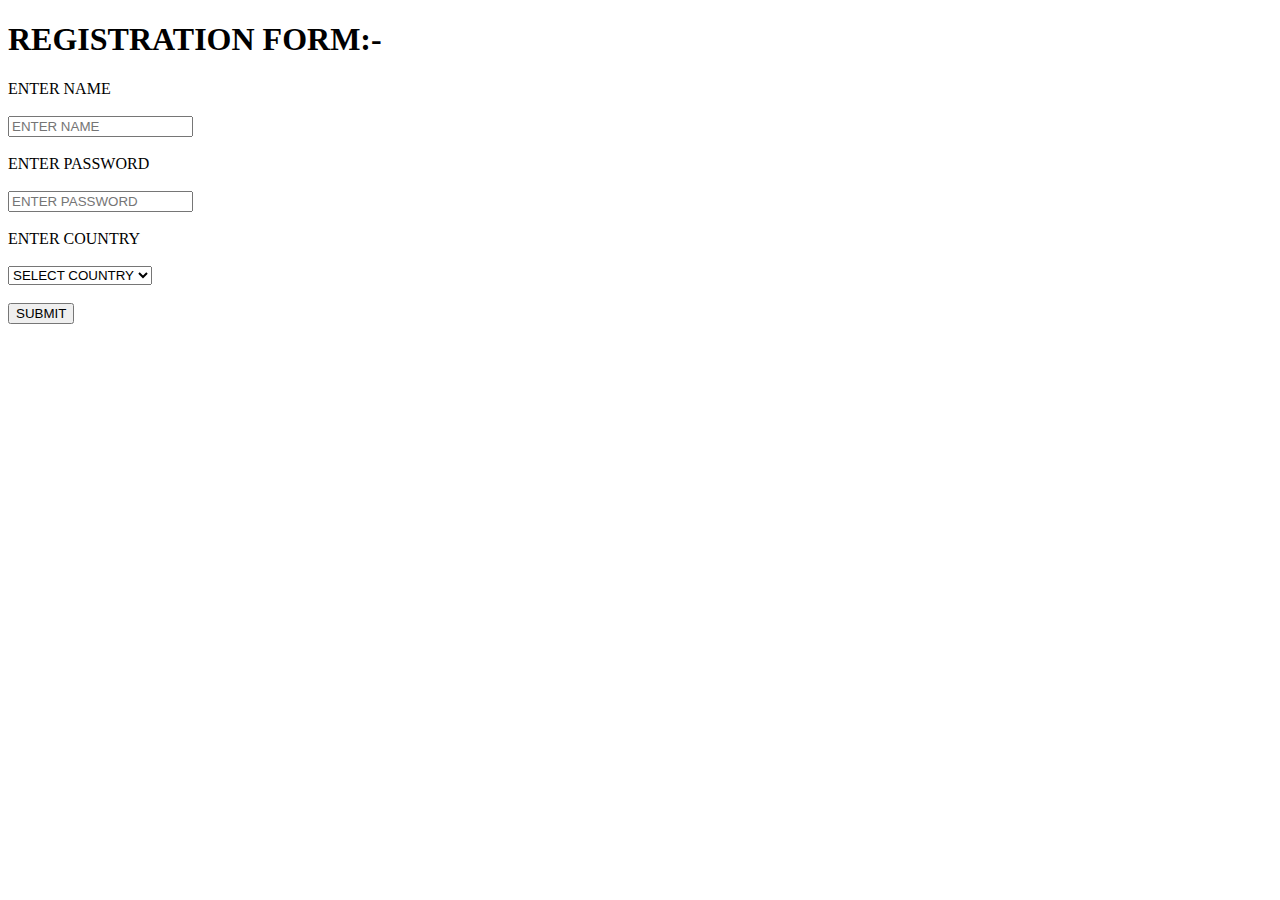
<file: form.html>
<!DOCTYPE html>
<html lang="en">
<head>
    <meta charset="UTF-8">
    <meta name="viewport" content="width=device-width, initial-scale=1.0">
    <title>Document</title>
    <link href="https://cdn.jsdelivr.net/npm/bootstrap@5.0.2/dist/css/bootstrap.min.css" rel="stylesheet" integrity="sha384-EVSTQN3/azprG1Anm3QDgpJLIm9Nao0Yz1ztcQTwFspd3yD65VohhpuuCOmLASjC" crossorigin="anonymous">
</head>
<body>
    <div class="container">
        <div class="row">
            <div class="col-5 mt-5 mx-auto p-5">
                <h1>REGISTRATION FORM:-</h1>
                <form action="">
<label for="">ENTER NAME</label><br><br>
<input type="text" placeholder="ENTER NAME" class="form-control">
<br><br>
<label for="">ENTER PASSWORD</label><br><br>
<input type="password" placeholder="ENTER PASSWORD" class="form-control">
<br><br>
<label for="">ENTER COUNTRY</label><br><br>
<select name="" id="" class="form-select">
    <option value="">SELECT COUNTRY </option>
    <option value="">PAKISTAN</option>
<option value="">INDIA</option>
</select>
<br><br>
<button class="btn btn-success">SUBMIT</button>
                </form>
            </div>
        </div>
    </div>
    
</body>
</html>
</file>
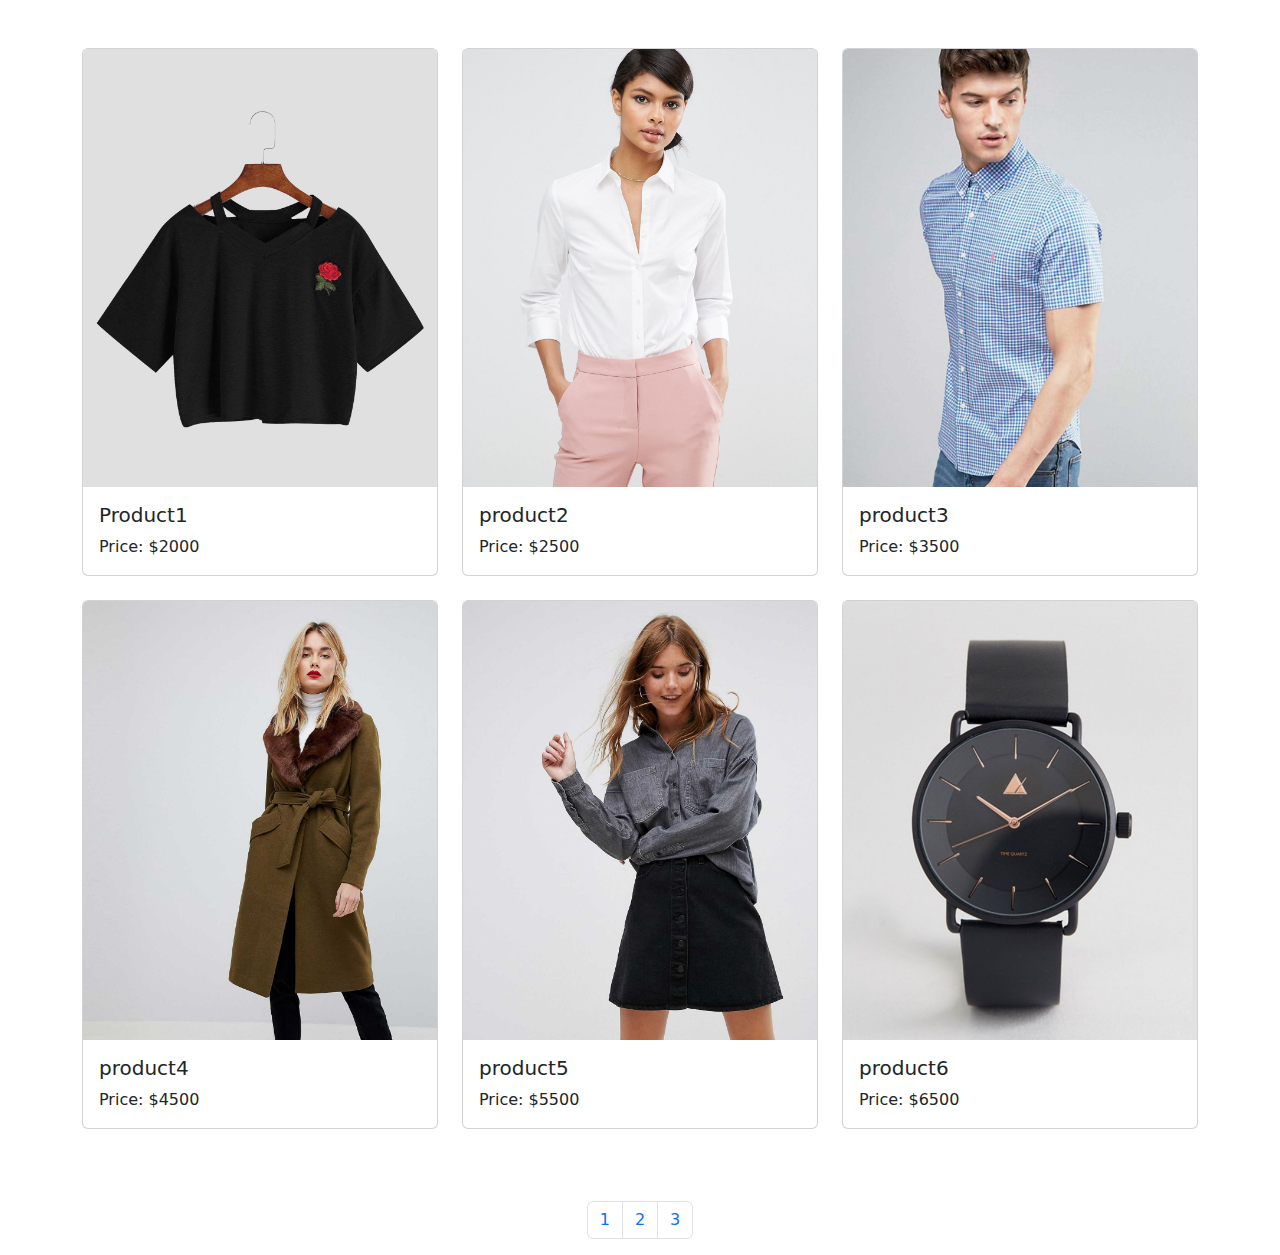
<file: pagination.html>
<!-- HTML Structure for a product list with pagination using Bootstrap -->
<!DOCTYPE html>
<html lang="en">
<head>
  <meta charset="UTF-8">
  <title>Product Cards with Pagination</title>
  <link href="https://cdn.jsdelivr.net/npm/bootstrap@5.3.0/dist/css/bootstrap.min.css" rel="stylesheet">
 
</head>
<body>

<div class="container py-5">
  <div class="row g-4" id="product-list">
      <!-- Product list container -->
  </div>
</div> 

  <!-- Pagination controls -->
  <nav>
    <ul class="pagination justify-content-center mt-4" id="pagination"></ul>
  </nav>
    <!-- Pagination controls -->


<!-- Include jQuery -->
<script src="https://code.jquery.com/jquery-3.6.0.min.js"></script>
<script>
  // Step 1: Product data array
  var data = [
    { "id": 1, "name": "Product1", "price": 2000, "image": "Images/product-14.jpg" },
    { "id": 2, "name": "product2", "price": 2500, "image": "Images/product-02.jpg" },
    { "id": 3, "name": "product3", "price": 3500, "image": "Images/product-03.jpg" },
    { "id": 4, "name": "product4", "price": 4500, "image": "Images/product-04.jpg" },
    { "id": 5, "name": "product5", "price": 5500, "image": "Images/product-05.jpg" },
    { "id": 6, "name": "product6", "price": 6500, "image": "Images/product-06.jpg" },
    { "id": 7, "name": "product7", "price": 7500, "image": "Images/product-07.jpg" },
    { "id": 8, "name": "product8", "price": 8500, "image": "Images/product-08.jpg" },
    { "id": 9, "name": "product9", "price": 9500, "image": "Images/product-09.jpg" },
    { "id": 10, "name": "product9", "price": 9500, "image": "Images/product-10.jpg" },
    { "id": 11, "name": "product9", "price": 9500, "image": "Images/product-11.jpg" },
    { "id": 12, "name": "product9", "price": 9500, "image": "Images/product-12.jpg" },
    { "id": 13, "name": "product9", "price": 9500, "image": "Images/product-13.jpg" },
    { "id": 14, "name": "product9", "price": 9500, "image": "Images/product-14.jpg" },
    // Add more objects here
  ];



  // Step 2: Initialize current page and items per page
  var currentPage = 1;
  var itemsPerPage = 6;

  // Step 3: Function to render products for the current page
  function renderProducts(page) {
    $('#product-list').empty(); // Clear existing cards

    // Calculate start and end index for slicing the data
    var start = (page - 1) * itemsPerPage;
    var end = start + itemsPerPage;

    // Get only the items for the current page
    var paginatedItems = data.slice(start, end);

    // Step 4: Loop through paginated items and create HTML for each
    paginatedItems.forEach(function(item) {
      var card = `
        <div class="col-md-4">
          <div class="card">
            <img src="${item.image}" class="card-img-top" alt="${item.name}">
            <div class="card-body">
              <h5 class="card-title">${item.name}</h5>
              <p class="card-text">Price: $${item.price}</p>
            </div>
          </div>
        </div>
      `;
      $('#product-list').append(card); // Add card to the DOM
    });

    // Step 5: Call function to update pagination UI
    renderPagination();
  }

  // Step 6: Function to render pagination controls
  function renderPagination() {
    
    var totalPages = Math.ceil(data.length / itemsPerPage); // Calculate total pages
    
    $('#pagination').empty(); // Clear existing pagination

    // Step 7: Create page buttons
    for (let i = 1; i <= totalPages; i++) {
      var li = `<li class="page-item">
                  <a class="page-link" href="#">${i}</a>
                </li>`;
      $('#pagination').append(li); // Add each page button
    }

    // Step 8: Add click event to pagination buttons
    $('.page-link').click(function(e) {
      e.preventDefault(); // Prevent default link behavior
      currentPage = parseInt($(this).text()); // Get clicked page number
      renderProducts(currentPage); // Re-render products for selected page
    });
  }

  // Step 9: Initial render when page loads
  $(document).ready(function() {
    renderProducts(currentPage); // Render first page of products
  });
</script>

</body>
</html>
</file>
